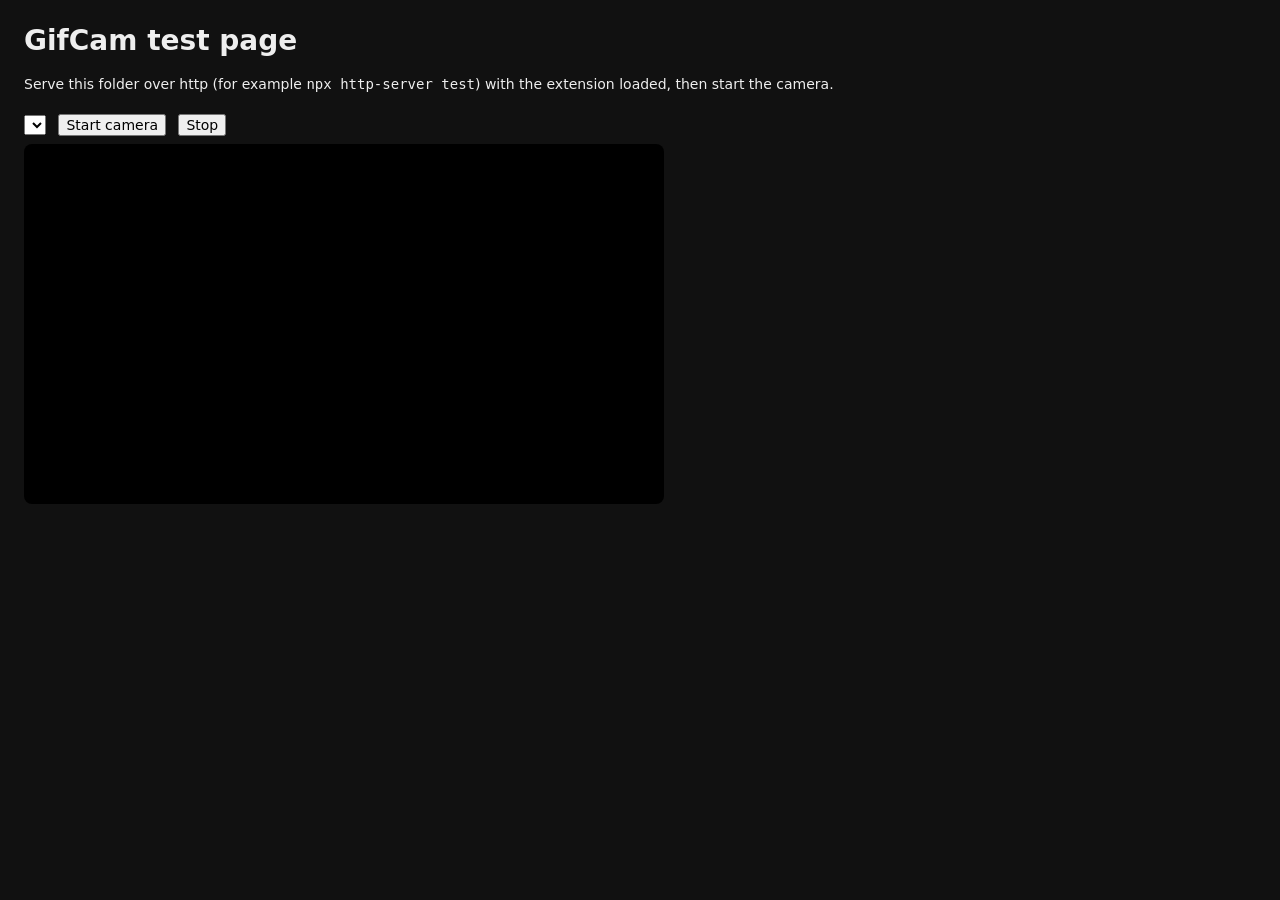
<file: test/index.html>
<!doctype html>
<html lang="en">
<head>
  <meta charset="utf-8" />
  <title>GifCam test page</title>
  <style>
    body { font: 14px system-ui, sans-serif; margin: 24px; background: #111; color: #eee; }
    video { width: 640px; max-width: 100%; aspect-ratio: 16/9; background: #000; border-radius: 8px; }
    button, select { font: inherit; margin: 8px 8px 8px 0; }
  </style>
</head>
<body>
  <h1>GifCam test page</h1>
  <p>Serve this folder over http (for example <code>npx http-server test</code>) with the extension loaded, then start the camera.</p>
  <select id="devices"></select>
  <button id="start">Start camera</button>
  <button id="stop">Stop</button>
  <br />
  <video id="video" autoplay muted playsinline></video>
  <pre id="log"></pre>
  <script>
    const video = document.getElementById("video");
    const log = (m) => (document.getElementById("log").textContent += m + "\n");
    let stream;
    async function listDevices() {
      const devices = (await navigator.mediaDevices.enumerateDevices()).filter((d) => d.kind === "videoinput");
      document.getElementById("devices").replaceChildren(
        ...devices.map((d) => new Option(d.label || d.deviceId, d.deviceId))
      );
    }
    document.getElementById("start").onclick = async () => {
      const deviceId = document.getElementById("devices").value;
      stream = await navigator.mediaDevices.getUserMedia({ video: deviceId ? { deviceId: { exact: deviceId } } : true });
      video.srcObject = stream;
      const t = stream.getVideoTracks()[0];
      log(`track: ${t.label} ${JSON.stringify(t.getSettings())}`);
      listDevices();
    };
    document.getElementById("stop").onclick = () => stream && stream.getTracks().forEach((t) => t.stop());
    listDevices();
  </script>
</body>
</html>
</file>
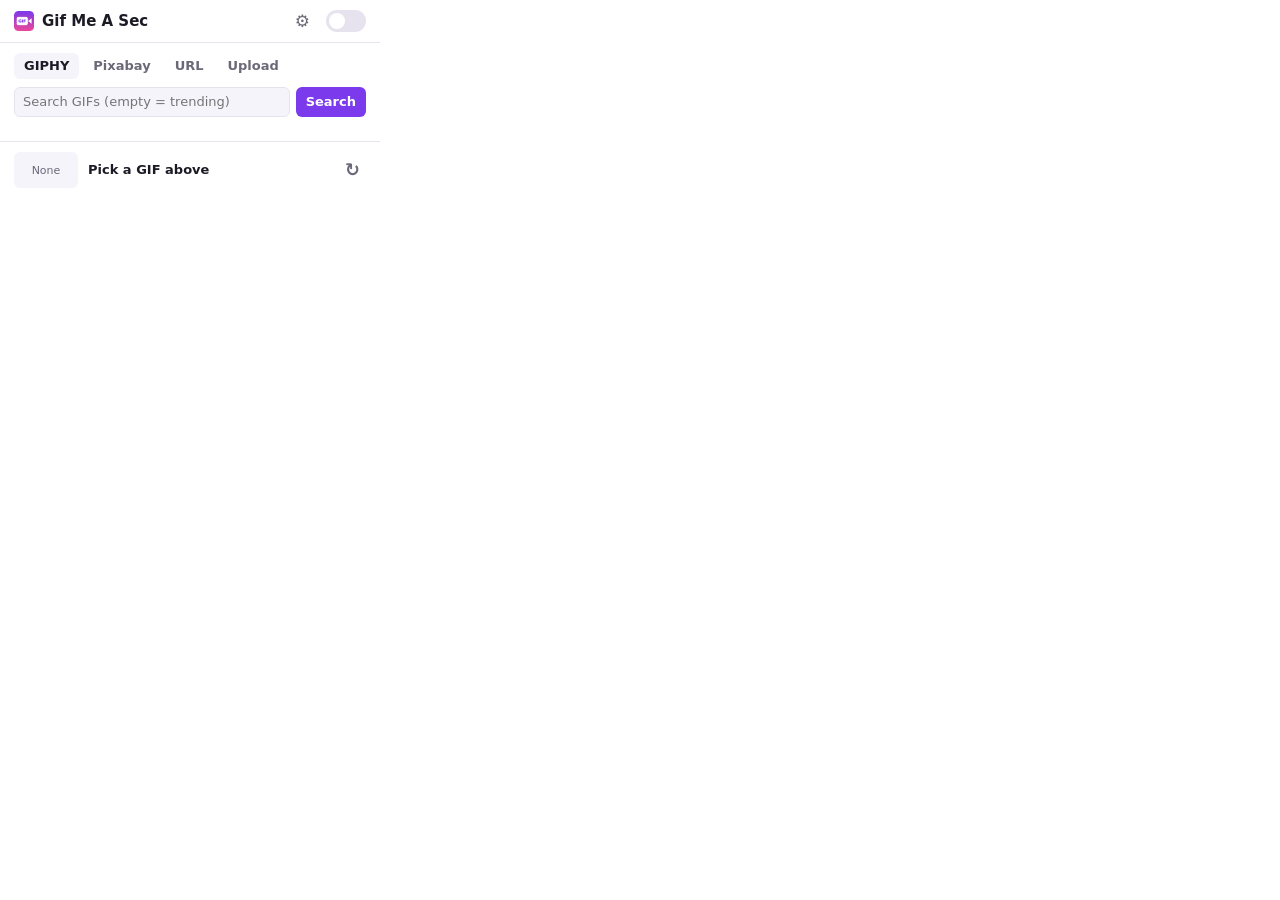
<file: popup/popup.html>
<!doctype html>
<html lang="en">
<head>
  <meta charset="utf-8" />
  <title>Gif Me A Sec</title>
  <link rel="stylesheet" href="popup.css" />
</head>
<body>
  <header>
    <div class="brand"><img src="../icons/icon32.png" alt="" /> Gif Me A Sec</div>
    <div class="header-actions">
      <button type="button" id="openSettings" class="icon-btn" title="Settings" aria-label="Settings">⚙</button>
      <label class="switch" title="Use the GIF as your camera">
        <input type="checkbox" id="enabled" />
        <span class="slider"></span>
      </label>
    </div>
  </header>

  <main id="welcomeView" class="hidden">
    <section class="welcome">
      <h2>Welcome to Gif Me A Sec 👋</h2>
      <p class="hint">Drop a reaction GIF on your webcam for a few seconds in any web meeting. To search for GIFs, add a free API key from at least one of these services. You can add the others later in Settings.</p>
      <div id="welcomeKeys" class="key-list"></div>
      <h3>Where should it work?</h3>
      <div id="welcomeSites"></div>
      <div class="privacy-note">
        <strong>🔒 Everything stays on your computer</strong>
        <p>When you turn it on, Chrome asks to let Gif Me A Sec "read and change your data" on the sites you picked. That's only so it can show GIFs on your camera there. It doesn't read the pages you visit, their URLs or their content, and it sends no data anywhere. Your keys and settings are saved only in this browser.</p>
      </div>
      <button type="button" id="welcomeDone" disabled>Turn on for my meetings</button>
      <button type="button" id="welcomeSkip" class="link">Skip, I'll use links and uploads</button>
    </section>
  </main>

  <main id="mainView">

  <div id="siteNotice" class="site-notice hidden">
    <span>Gif Me A Sec isn't allowed on any meeting site yet.</span>
    <button type="button" id="siteNoticeButton">Choose sites</button>
  </div>

  <section class="picker">
    <nav class="tabs">
      <button type="button" data-tab="giphy" class="active">GIPHY</button>
      <button type="button" data-tab="pixabay">Pixabay</button>
      <button type="button" data-tab="url">URL</button>
      <button type="button" data-tab="upload">Upload</button>
    </nav>

    <div class="tab-panel" data-panel="search">
      <form id="searchForm" class="search">
        <input type="search" id="query" placeholder="Search GIFs (empty = trending)" />
        <select id="pixabayType" class="hidden" title="Pixabay media type">
          <option value="video">Videos</option>
          <option value="image">Images</option>
        </select>
        <button type="submit">Search</button>
      </form>
      <div id="keyNotice" class="notice hidden"></div>
      <div id="results" class="grid"></div>
      <div id="attribution" class="attribution"></div>
      <div id="progress" class="progress hidden"><div></div></div>
    </div>

    <div class="tab-panel hidden" data-panel="url">
      <form id="urlForm" class="search">
        <input type="url" id="gifUrl" placeholder="https://…/funny.gif" required />
        <button type="submit">Use</button>
      </form>
      <p class="hint">Direct link to a .gif, .webp, .png or .jpg file.</p>
    </div>

    <div class="tab-panel hidden" data-panel="upload">
      <label class="drop" for="file">
        <input type="file" id="file" accept="image/gif,image/webp,image/png,image/jpeg,image/apng" />
        Choose a GIF or image from your computer
      </label>
    </div>
  </section>

  <section class="current">
    <div class="preview" id="preview"><span>None</span></div>
    <div class="current-info">
      <div class="title" id="gifTitle">Pick a GIF above</div>
      <div class="hint" id="statusLine"></div>
    </div>
    <button id="replay" class="icon-btn" type="button" title="Replay in this tab" aria-label="Replay in this tab">↻</button>
  </section>
  </main>

  <main id="settingsView" class="hidden">
    <section class="settings">
      <div class="settings-head">
        <button type="button" id="closeSettings" class="secondary">← Back</button>
        <h2>Settings</h2>
      </div>
      <h3>Playback</h3>
      <div class="options">
        <div class="row">
          <span class="label">Mode</span>
          <div class="segmented" role="radiogroup">
            <label><input type="radio" name="mode" value="animated" checked /><span>Animated</span></label>
            <label><input type="radio" name="mode" value="still" /><span>Still frame</span></label>
          </div>
        </div>
        <div class="row animated-only">
          <label class="label" for="duration">Play for</label>
          <div class="inline"><input type="number" id="duration" min="0.5" max="3600" step="0.5" value="5" /> sec</div>
        </div>
        <div class="row animated-only">
          <label class="label" for="after">Then</label>
          <select id="after">
            <option value="camera">Switch to my real camera</option>
            <option value="freeze">Freeze on the last frame</option>
            <option value="loop">Keep looping</option>
          </select>
        </div>
        <div class="row">
          <label class="label" for="fit">Fit</label>
          <select id="fit">
            <option value="contain">Fit inside (letterbox)</option>
            <option value="cover">Fill and crop</option>
          </select>
        </div>
        <div class="row contain-only">
          <label class="label" for="background">Bars</label>
          <select id="background">
            <option value="blur">Blurred GIF</option>
            <option value="black">Black</option>
          </select>
        </div>
      </div>
      <h3>API keys</h3>
      <p class="hint">Needed only for searching. Links and uploads work without a key. Keys are saved in this browser only.</p>
      <div id="settingsKeys" class="key-list"></div>
      <h3 id="sitesHeading">Sites</h3>
      <p class="hint" id="sitesStatus"></p>
      <div id="settingsSites"></div>
      <button type="button" id="applySites">Turn on for my meetings</button>
      <h3>In meetings</h3>
      <label class="check"><input type="checkbox" id="showPanel" /> Show the GIF quick panel while your camera is on</label>
      <h3>Keyboard shortcuts</h3>
      <p class="hint">Alt+Shift+Q shows the quick panel, Alt+Shift+G replays the GIF, Alt+Shift+C turns it on or off. <a href="#" id="shortcutsLink">Change shortcuts</a></p>
      <h3>Privacy</h3>
      <p class="hint">Everything stays on your computer. Gif Me A Sec runs only on the sites you allowed, and only to show GIFs on your camera there; it does not read the pages you visit, their URLs or their content, and sends no data anywhere. No accounts, no tracking, no servers of ours. Searches go straight to the GIF service you use.</p>
      <h3>About</h3>
      <div class="about"><span id="version"></span><button type="button" id="checkUpdate" class="link">Check for updates</button></div>
      <p class="hint" id="updateStatus"></p>
    </section>
  </main>

  <div id="toast" class="toast hidden"></div>
  <script src="popup.js" type="module"></script>
</body>
</html>
</file>
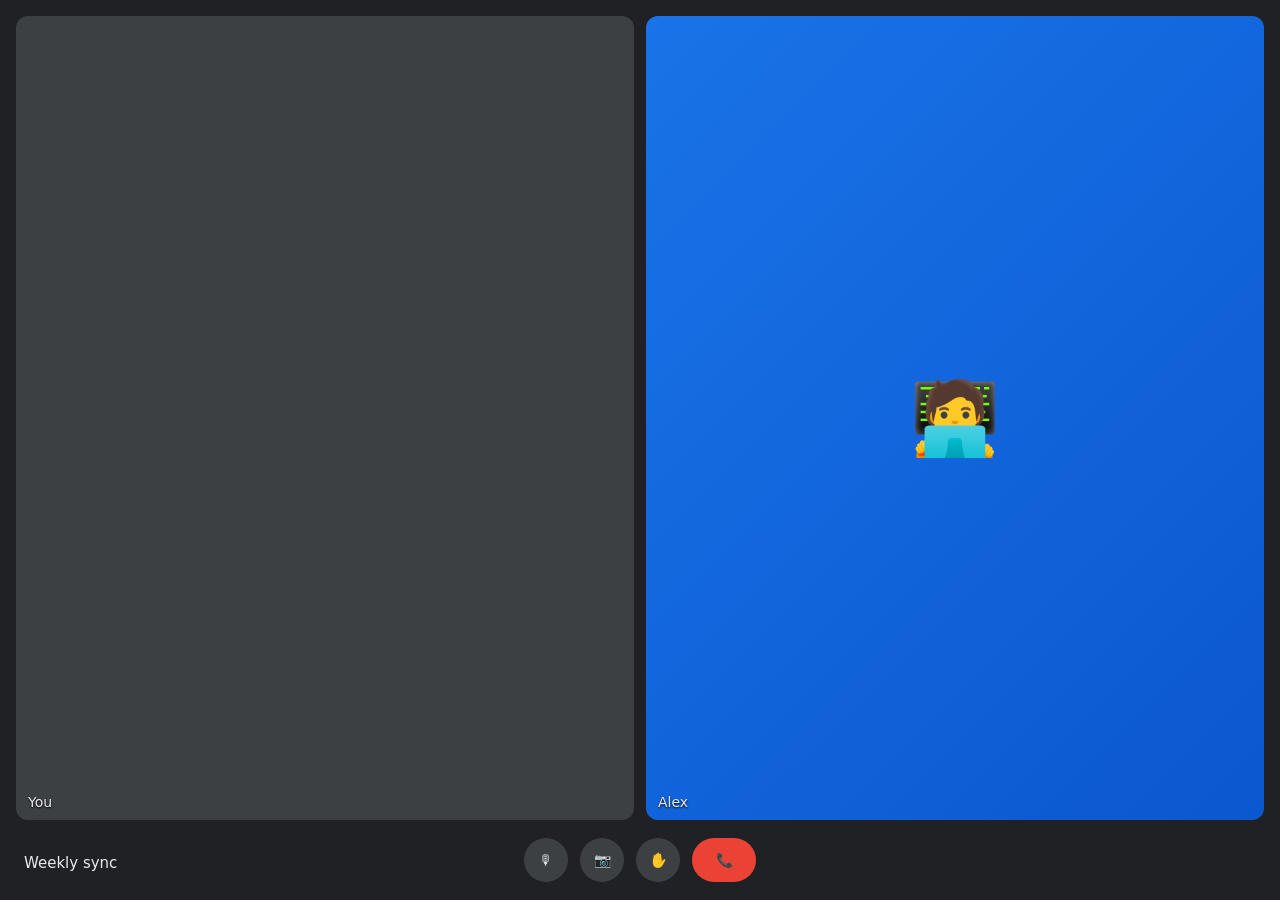
<file: test/meet.html>
<!doctype html><html><head><meta charset="utf-8"><title>Weekly sync</title>
<style>
body{margin:0;background:#202124;font:14px system-ui,sans-serif;color:#e8eaed;height:100vh;display:flex;flex-direction:column}
.grid{flex:1;display:grid;grid-template-columns:1fr 1fr;gap:12px;padding:16px 16px 0}
.tile{position:relative;background:#3c4043;border-radius:12px;overflow:hidden}
.tile video{width:100%;height:100%;object-fit:cover;display:block}
.face{width:100%;height:100%;display:grid;place-items:center;font-size:72px;background:linear-gradient(135deg,#1a73e8,#0b57d0)}
.name{position:absolute;left:12px;bottom:10px;font-weight:500;text-shadow:0 1px 2px #000}
.bar{height:80px;display:flex;align-items:center;justify-content:center;gap:12px}
.bar span{width:44px;height:44px;border-radius:50%;background:#3c4043;display:grid;place-items:center}
.bar .end{background:#ea4335;width:64px;border-radius:22px}
.title{position:absolute;left:24px;bottom:28px;font-size:15px}
</style></head><body>
<div class="grid"><div class="tile"><video id="v" autoplay muted playsinline></video><div class="name">You</div></div>
<div class="tile"><div class="face">🧑‍💻</div><div class="name">Alex</div></div></div>
<div class="bar"><div class="title">Weekly sync</div><span>🎙</span><span>📷</span><span>✋</span><span class="end">📞</span></div>
<script>navigator.mediaDevices.getUserMedia({video:true}).then(s=>v.srcObject=s)</script>
</body></html>
</file>
<file: popup/popup.css>
:root {
  --bg: #ffffff;
  --fg: #1c1a24;
  --muted: #6b6878;
  --line: #e6e3ee;
  --card: #f6f4fb;
  --accent: #7c3aed;
  --accent-fg: #ffffff;
}
@media (prefers-color-scheme: dark) {
  :root {
    --bg: #17151d;
    --fg: #ece9f5;
    --muted: #a19db0;
    --line: #2d2a37;
    --card: #211e2a;
    --accent: #a78bfa;
    --accent-fg: #17151d;
  }
}
* { box-sizing: border-box; }
body {
  margin: 0;
  width: 380px;
  font: 13px/1.4 system-ui, -apple-system, "Segoe UI", sans-serif;
  background: var(--bg);
  color: var(--fg);
}
section, header, details { padding: 10px 14px; border-bottom: 1px solid var(--line); }
header { display: flex; align-items: center; justify-content: space-between; }
.brand { display: flex; align-items: center; gap: 8px; font-weight: 700; font-size: 15px; }
.brand img { width: 20px; height: 20px; }

.switch { position: relative; width: 40px; height: 22px; }
.switch input { opacity: 0; width: 0; height: 0; }
.slider { position: absolute; inset: 0; background: var(--line); border-radius: 22px; cursor: pointer; transition: .15s; }
.slider::before { content: ""; position: absolute; width: 16px; height: 16px; left: 3px; top: 3px; background: #fff; border-radius: 50%; transition: .15s; }
.switch input:checked + .slider { background: var(--accent); }
.switch input:checked + .slider::before { transform: translateX(18px); }

.current { display: flex; gap: 10px; align-items: center; border-bottom: 0; border-top: 1px solid var(--line); }
.preview { width: 64px; height: 36px; border-radius: 6px; background: var(--card); overflow: hidden; flex: none; display: grid; place-items: center; color: var(--muted); font-size: 11px; text-align: center; }
.preview img { width: 100%; height: 100%; object-fit: cover; }
.current-info { min-width: 0; flex: 1; display: flex; flex-direction: column; gap: 1px; }
.title { font-weight: 600; white-space: nowrap; overflow: hidden; text-overflow: ellipsis; }
.hint { color: var(--muted); font-size: 12px; margin: 0; }

.options { display: grid; gap: 8px; }
.row { display: flex; align-items: center; justify-content: space-between; gap: 10px; }
.label { color: var(--muted); }
.inline { display: flex; align-items: center; gap: 6px; }
input[type=number] { width: 70px; }
input, select, button { font: inherit; color: var(--fg); }
input[type=number], input[type=search], input[type=url], input[type=text], select {
  background: var(--card); border: 1px solid var(--line); border-radius: 6px; padding: 5px 8px;
}
select { max-width: 220px; }
button { background: var(--accent); color: var(--accent-fg); border: 0; border-radius: 6px; padding: 6px 10px; cursor: pointer; font-weight: 600; }
button.secondary { background: var(--card); color: var(--fg); border: 1px solid var(--line); font-weight: 500; align-self: flex-start; }
button:disabled { opacity: .5; cursor: default; }

.segmented { display: inline-flex; background: var(--card); border: 1px solid var(--line); border-radius: 6px; padding: 2px; }
.segmented input { display: none; }
.segmented span { display: block; padding: 3px 10px; border-radius: 4px; cursor: pointer; }
.segmented input:checked + span { background: var(--accent); color: var(--accent-fg); }

.tabs { display: flex; gap: 4px; margin-bottom: 8px; }
.tabs button { background: transparent; color: var(--muted); padding: 4px 10px; }
.tabs button.active { background: var(--card); color: var(--fg); }
.search { display: flex; gap: 6px; }
.search input { flex: 1; min-width: 0; }
.grid { display: grid; grid-template-columns: repeat(3, 1fr); gap: 6px; margin-top: 8px; max-height: 330px; overflow-y: auto; }
.grid button { padding: 0; background: var(--card); aspect-ratio: 1; overflow: hidden; border-radius: 6px; }
.grid img, .grid video { width: 100%; height: 100%; object-fit: cover; display: block; }
.grid .empty { grid-column: 1 / -1; color: var(--muted); text-align: center; padding: 16px 0; }
.attribution { color: var(--muted); font-size: 11px; text-align: right; margin-top: 6px; }
.notice { margin-top: 8px; padding: 8px; border-radius: 6px; background: var(--card); color: var(--muted); }
.drop { display: block; border: 1px dashed var(--line); border-radius: 8px; padding: 18px; text-align: center; color: var(--muted); cursor: pointer; }
.drop input { display: none; }

.header-actions { display: flex; align-items: center; gap: 10px; }
.icon-btn { background: transparent; color: var(--muted); font-size: 17px; padding: 2px 6px; line-height: 1; }
.icon-btn:hover { color: var(--fg); background: var(--card); }
.settings { display: grid; gap: 6px; border-bottom: 0; }
.settings-head { display: flex; align-items: center; gap: 10px; }
.settings h2 { font-size: 15px; margin: 0; }
.settings h3 { font-size: 13px; margin: 10px 0 0; }
.settings .keys label { display: grid; gap: 4px; margin-top: 6px; color: var(--muted); }
.settings a { color: var(--accent); font-size: 11px; }
.notice button { margin-top: 6px; display: block; }

.toast { position: fixed; left: 14px; right: 14px; bottom: 10px; background: var(--fg); color: var(--bg); padding: 8px 10px; border-radius: 6px; }
.hidden { display: none !important; }
.search select { flex: none; }
.grid .badge { position: absolute; left: 4px; bottom: 4px; background: rgba(0,0,0,.65); color: #fff; font-size: 10px; padding: 1px 5px; border-radius: 4px; }
.grid button { position: relative; }
.progress { height: 4px; background: var(--card); border-radius: 4px; margin-top: 8px; overflow: hidden; }
.progress div { height: 100%; width: 0; background: var(--accent); transition: width .1s; }
.settings label.check { display: flex; align-items: center; gap: 8px; color: var(--fg); }
.settings .options { display: grid; gap: 8px; margin-top: 4px; }
.current .icon-btn { font-size: 18px; }
.picker { border-bottom: 0; }

.key-list { display: grid; gap: 10px; margin: 6px 0; }
.key-card { display: grid; gap: 6px; padding: 10px; border: 1px solid var(--line); border-radius: 8px; background: var(--card); }
.key-card .key-head { display: flex; align-items: baseline; justify-content: space-between; gap: 8px; font-weight: 600; }
.key-card .key-head .ok { color: #16a34a; font-weight: 500; font-size: 12px; }
.key-card p { margin: 0; color: var(--muted); font-size: 12px; }
.key-card a { color: var(--accent); font-size: 12px; font-weight: 500; }
.key-card .key-row { display: flex; gap: 6px; }
.key-card input { flex: 1; min-width: 0; background: var(--bg); border: 1px solid var(--line); border-radius: 6px; padding: 5px 8px; }
.notice .key-card { background: var(--bg); margin-top: 0; }
.welcome { display: grid; gap: 8px; border-bottom: 0; }
.welcome h3 { font-size: 13px; margin: 6px 0 0; }
.welcome h2 { font-size: 17px; margin: 4px 0 0; }
.welcome #welcomeDone { padding: 9px; }
.privacy-note { display: grid; gap: 4px; padding: 10px; border-radius: 8px; border: 1px solid color-mix(in srgb, #16a34a 35%, transparent); background: color-mix(in srgb, #16a34a 8%, var(--bg)); }
.sites-choice { display: grid; gap: 6px; }
.sites-choice label { display: flex; align-items: center; gap: 8px; cursor: pointer; }
.sites-choice .all-sites { padding: 8px 10px; border: 1px solid var(--accent); border-radius: 8px; background: var(--card); align-items: flex-start; }
.sites-choice .all-sites input { margin-top: 2px; }
.sites-choice .all-sites small { display: block; color: var(--muted); font-size: 12px; }
.site-list { display: grid; grid-template-columns: 1fr 1fr; gap: 4px 10px; padding: 4px 2px; }
.site-list.covered { opacity: 0.45; }
.site-list .site span { flex: 1; min-width: 0; overflow: hidden; text-overflow: ellipsis; white-space: nowrap; }
.site-list .remove { background: none; color: var(--muted); padding: 0 4px; font-size: 14px; line-height: 1; }
.add-site { grid-column: 1 / -1; display: flex; gap: 6px; margin-top: 4px; }
.add-site input { flex: 1; min-width: 0; background: var(--bg); color: var(--fg); border: 1px solid var(--line); border-radius: 6px; padding: 5px 8px; }
.add-site button { width: 32px; padding: 0; font-size: 16px; }
.site-notice { display: flex; align-items: center; gap: 8px; justify-content: space-between; margin: 8px 12px 0; padding: 8px 10px; border-radius: 8px; background: color-mix(in srgb, #f59e0b 14%, var(--bg)); border: 1px solid color-mix(in srgb, #f59e0b 40%, transparent); font-size: 12px; }
.site-notice button { flex: none; }
.about { display: flex; align-items: center; justify-content: space-between; color: var(--muted); font-size: 12px; }
#applySites { margin-top: 6px; }
.privacy-note p { margin: 0; color: var(--muted); font-size: 12px; }
button.link { background: none; color: var(--muted); font-weight: 500; text-decoration: underline; padding: 2px; }
html.in-tab body { margin: 40px auto; border: 1px solid var(--line); border-radius: 12px; overflow: hidden; }
.grid .sentinel { grid-column: 1 / -1; min-height: 1px; text-align: center; color: var(--muted); font-size: 12px; }
</file>
